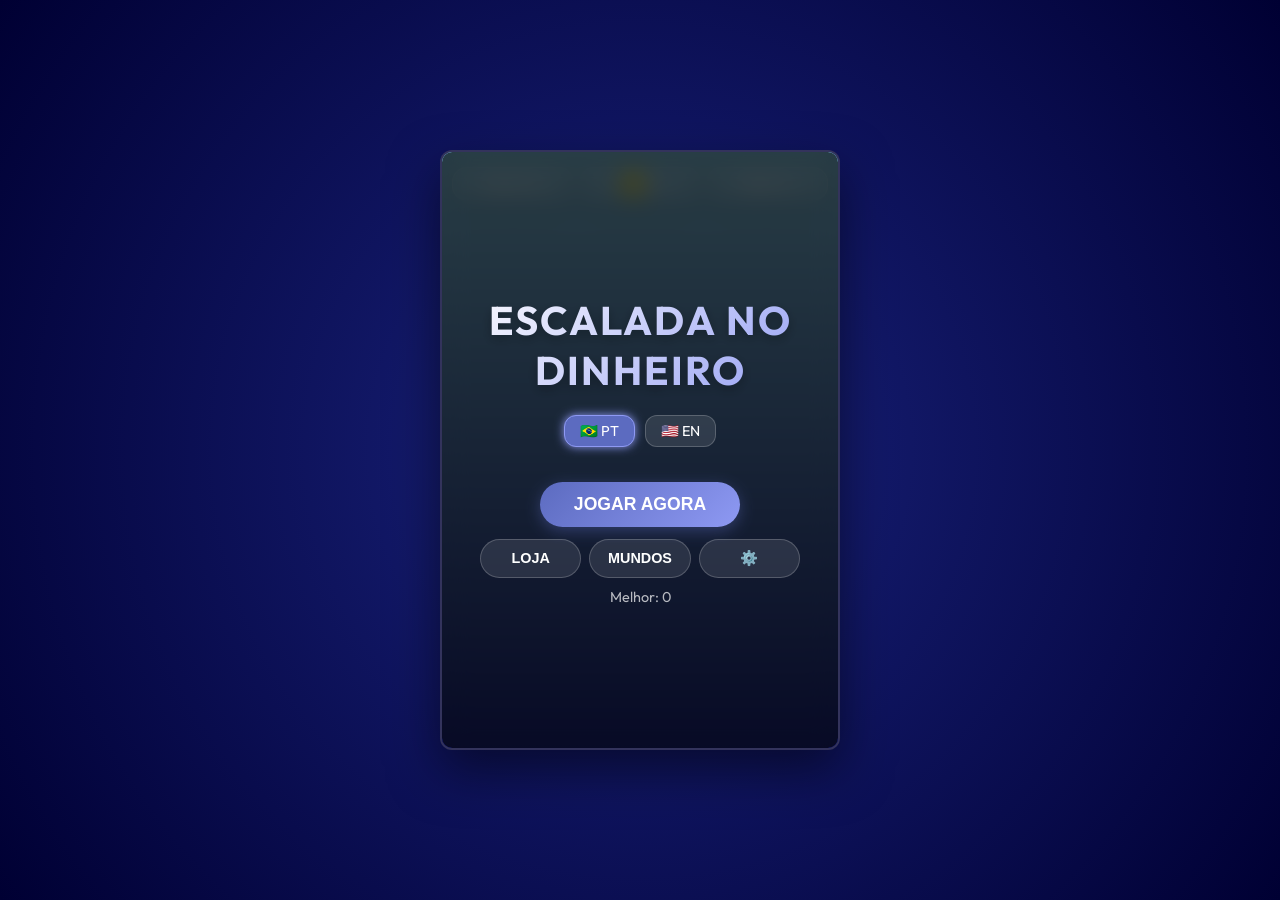
<file: index.html>
<!DOCTYPE html>
<html lang="en">

<head>
    <meta charset="UTF-8">
    <meta name="viewport" content="width=device-width, initial-scale=1.0">
    <title>Escalada no Dinheiro: Subida Infinita</title>
    <meta name="description"
        content="Help the alien jump to the stars! A premium arcade journey with boost platforms and cosmic coins.">
    <link rel="preconnect" href="https://fonts.googleapis.com">
    <link rel="preconnect" href="https://fonts.gstatic.com" crossorigin>
    <link href="https://fonts.googleapis.com/css2?family=Outfit:wght@400;600;700;800&display=swap" rel="stylesheet">
    <link rel="stylesheet" href="style.css">
</head>

<body>
    <div id="game-container">
        <div class="stats-container">
            <div class="stat-box">
                <span>Score:</span>
                <span id="score-value">0</span>
            </div>
            <div class="stat-box">
                <div class="coin-icon"></div>
                <span id="coin-count">0</span>
            </div>
            <div class="stat-box">
                <span>Best:</span>
                <span id="high-score-game">0</span>
            </div>
        </div>

        <!-- Active Boosts HUD -->
        <div id="boosts-hud" class="boosts-hud">
            <!-- Boost icons will appear here -->
        </div>

        <canvas id="gameCanvas"></canvas>

        <!-- Reward Chest Screen -->
        <div id="reward-chest-screen" class="ui-layer hidden">
            <div class="reward-content">
                <h1 id="reward-title">Baú de Recompensas</h1>
                <p id="reward-subtitle">Escolha uma opção!</p>
                <div class="reward-grid">
                    <div class="reward-slot">?</div>
                    <div class="reward-slot">?</div>
                    <div class="reward-slot">?</div>
                    <div class="reward-slot">?</div>
                    <div class="reward-slot">?</div>
                    <div class="reward-slot">?</div>
                </div>
            </div>
        </div>

        <!-- Start Screen -->
        <div id="start-screen" class="ui-layer">
            <h1 class="floating">Escalada no Dinheiro</h1>
            <div id="lang-selector" class="lang-selector">
                <button id="btn-pt" class="lang-btn active">🇧🇷 PT</button>
                <button id="btn-en" class="lang-btn">🇺🇸 EN</button>
            </div>



            <div class="menu-buttons">
                <button id="start-btn" class="btn">Play Now</button>
                <div class="side-buttons-row">
                    <button id="shop-btn-menu" class="btn secondary">Shop</button>
                    <button id="worlds-btn-menu" class="btn secondary">Worlds</button>
                    <button id="settings-btn-menu" class="btn secondary">⚙️</button>
                </div>
            </div>
            <div class="high-score-label"><span id="best-label">Best</span>: <span id="high-score-value">0</span></div>
        </div>

        <!-- Settings Screen -->
        <div id="settings-screen" class="ui-layer hidden">
            <h1 id="settings-title">Settings</h1>
            <div class="settings-content">
                <div class="settings-item">
                    <span id="volume-label">Volume</span>
                    <input type="range" id="volume-control" min="0" max="1" step="0.1" value="0.5">
                </div>
                <div class="settings-item">
                    <span id="controls-label">Controls</span>
                    <div class="key-mapping">
                        <div>
                            <span id="left-label">Left</span>:
                            <button id="map-left" class="key-btn">A</button>
                        </div>
                        <div>
                            <span id="right-label">Right</span>:
                            <button id="map-right" class="key-btn">D</button>
                        </div>
                    </div>
                </div>
            </div>
            <button id="close-settings" class="btn secondary">Back to Menu</button>
        </div>

        <!-- Worlds Screen -->
        <div id="worlds-screen" class="ui-layer hidden">
            <h1 id="worlds-title">Select World</h1>

            <div class="menu-currency">
                <div class="stat-box">
                    <div class="coin-icon"></div>
                    <span id="menu-coin-count">0</span>
                </div>
                <div class="stat-box">
                    <div class="gem-icon">💎</div>
                    <span id="menu-gem-count">0</span>
                </div>
            </div>

            <div class="gem-conversion">
                <button id="convert-coins-btn" class="btn-buy-gem">Trocar 100 💰 por 10 💎</button>
            </div>

            <div id="world-list" class="skin-container">
                <!-- Worlds will be injected here via JS -->
            </div>
            <button id="close-worlds" class="btn secondary">Back to Menu</button>
        </div>

        <!-- Shop Screen -->
        <div id="shop-screen" class="ui-layer hidden">
            <h1 id="shop-title">Mercado de Skins</h1>
            <div id="skin-list" class="skin-container">
                <!-- Skins will be injected here via JS -->
            </div>
            <button id="close-shop" class="btn secondary">Back to Menu</button>
        </div>



        <!-- Game Over Screen -->
        <div id="game-over-screen" class="ui-layer hidden">
            <h1>Game Over</h1>
            <p id="final-score">Score: 0</p>
            <div class="menu-buttons">
                <button id="restart-button" class="btn">New Flight</button>
                <button id="menu-button" class="btn secondary">Main Menu</button>
            </div>
        </div>
    </div>

    <!-- Notification System -->
    <div id="notification" class="notification hidden"></div>

    <audio id="bg-music" loop>
        <!-- Placeholder for music if added later -->
    </audio>

    <script src="game.js?v=6"></script>
</body>

</html>
</file>
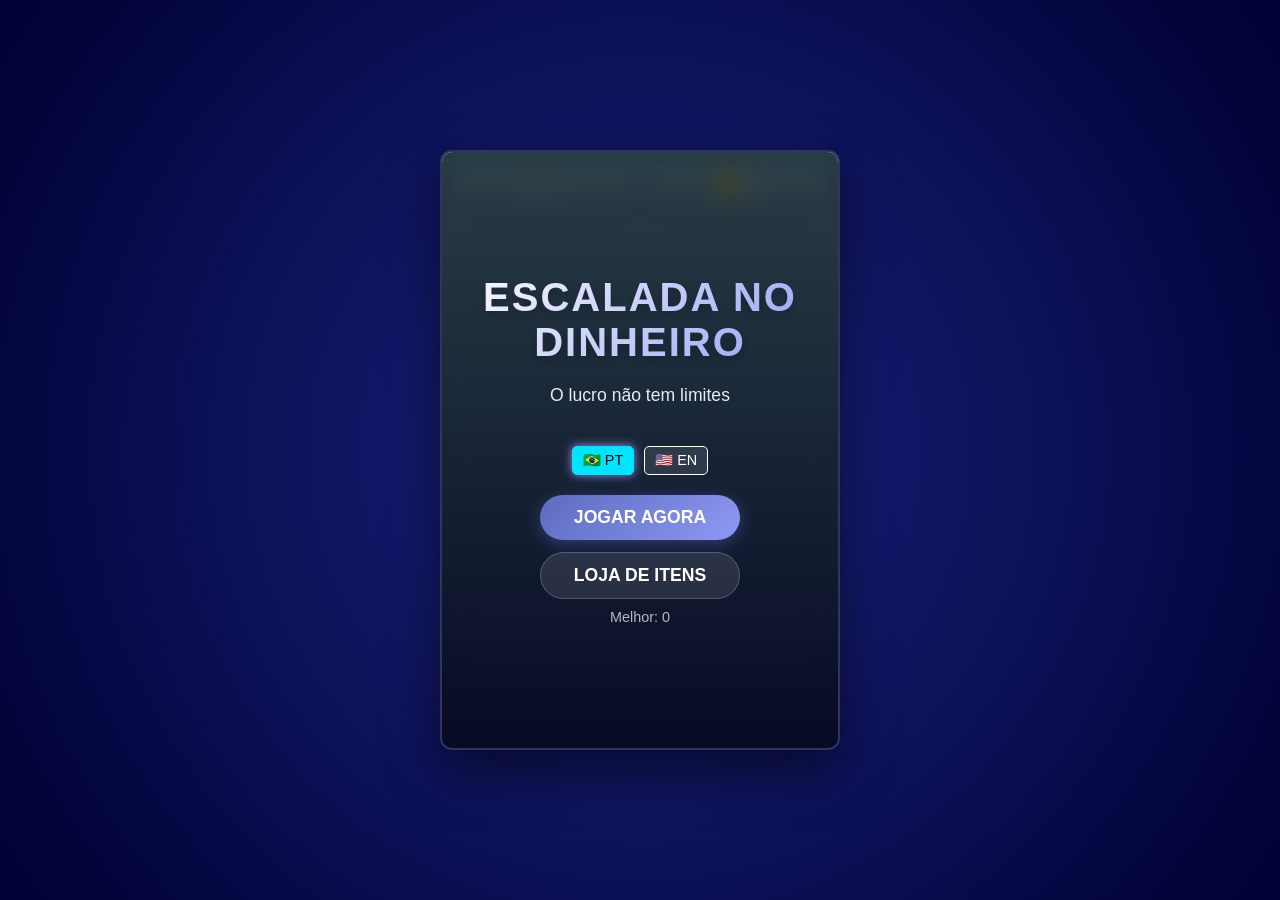
<file: index_v2.html>
<!DOCTYPE html>
<html lang="en">

<head>
    <meta charset="UTF-8">
    <meta name="viewport" content="width=device-width, initial-scale=1.0">
    <title>Escalada no Dinheiro - V2</title>
    <link rel="stylesheet" href="style.css">
    <style>
        .lang-selector {
            margin: 10px 0;
            display: flex;
            gap: 10px;
            justify-content: center;
        }

        .lang-btn {
            background: rgba(255, 255, 255, 0.1);
            border: 1px solid white;
            color: white;
            padding: 5px 10px;
            border-radius: 5px;
            cursor: pointer;
        }

        .lang-btn.active {
            background: #00e5ff;
            color: black;
            border-color: #00e5ff;
        }

        .hidden {
            display: none !important;
        }
    </style>
</head>

<body>
    <div id="game-container">
        <div class="stats-container">
            <div class="stat-box">
                <span>Score:</span>
                <span id="score-value">0</span>
            </div>
            <div class="stat-box">
                <div class="coin-icon">Moedas: </div>
                <span id="coin-count">0</span>
            </div>
        </div>

        <canvas id="gameCanvas"></canvas>

        <!-- Start Screen -->
        <div id="start-screen" class="ui-layer">
            <h1 id="main-title" class="floating">Escalada no Dinheiro</h1>
            <p id="main-subtitle">O lucro não tem limites</p>

            <div class="lang-selector">
                <button id="btn-pt" class="lang-btn active">🇧🇷 PT</button>
                <button id="btn-en" class="lang-btn">🇺🇸 EN</button>
            </div>

            <div class="menu-buttons">
                <button id="start-button" class="btn">Play Now</button>
                <button id="shop-button" class="btn secondary">Item Shop</button>
                <button id="settings-button" class="btn secondary" style="display:none">⚙️</button>
            </div>
            <div class="high-score-label"><span id="best-label">Best</span>: <span id="high-score-value">0</span></div>
        </div>

        <!-- Shop Screen -->
        <div id="shop-screen" class="ui-layer hidden">
            <h1 id="shop-title">Mercado de Skins</h1>
            <div id="skin-list" class="skin-container">
                <!-- Skins will be injected here via JS -->
            </div>
            <button id="close-shop" class="btn secondary">Back to Menu</button>
        </div>

        <!-- Game Over Screen -->
        <div id="game-over-screen" class="ui-layer hidden">
            <h1 id="game-over-title">Game Over</h1>
            <p id="final-score">Score: 0</p>
            <div class="menu-buttons">
                <button id="restart-button" class="btn">New Flight</button>
                <button id="menu-button" class="btn secondary" style="display:none">Main Menu</button>
            </div>
        </div>

        <!-- Placeholder for missing UI elements in v2 simplified script -->
        <div style="display:none">
            <button id="close-settings"></button>
            <div id="settings-screen"></div>
            <input type="range" id="volume-control">
            <button id="map-left"></button>
            <button id="map-right"></button>
            <audio id="bg-music"></audio>
            <div id="support-title"></div>
            <div id="help-controls-title"></div>
            <div id="help-controls-desc"></div>
            <div id="help-goal-title"></div>
            <div id="help-goal-desc"></div>
            <div id="help-items-title"></div>
            <div id="help-items-desc"></div>
            <div id="help-contact-title"></div>
            <div id="help-contact-desc"></div>
            <button id="close-support"></button>
            <div id="settings-title"></div>
            <div id="label-volume"></div>
            <div id="label-controls"></div>
            <div id="label-left"></div>
            <div id="label-right"></div>
        </div>
    </div>

    <script src="game_v2.js"></script>
</body>

</html>
</file>
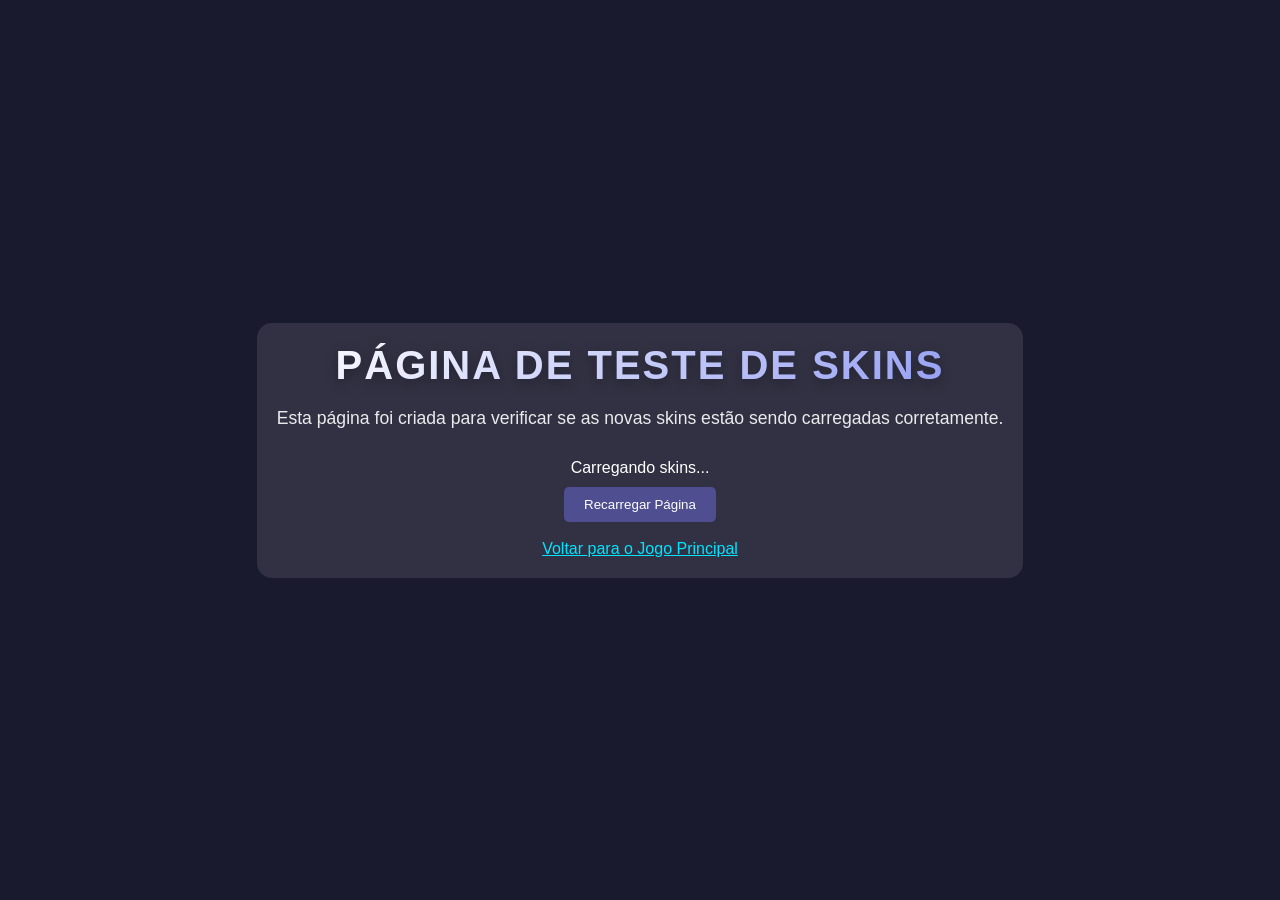
<file: test.html>
<!DOCTYPE html>
<html lang="en">

<head>
    <meta charset="UTF-8">
    <meta name="viewport" content="width=device-width, initial-scale=1.0">
    <title>TESTE: Escalada no Dinheiro</title>
    <link rel="stylesheet" href="style.css">
    <style>
        body {
            background: #1a1a2e;
            color: white;
            font-family: sans-serif;
            display: flex;
            flex-direction: column;
            align-items: center;
            justify-content: center;
            height: 100vh;
            margin: 0;
        }

        .test-box {
            background: rgba(255, 255, 255, 0.1);
            padding: 20px;
            border-radius: 15px;
            text-align: center;
        }

        button {
            background: #4e4e91;
            color: white;
            border: none;
            padding: 10px 20px;
            border-radius: 5px;
            cursor: pointer;
            margin-top: 10px;
        }
    </style>
</head>

<body>
    <div class="test-box">
        <h1>Página de Teste de Skins</h1>
        <p>Esta página foi criada para verificar se as novas skins estão sendo carregadas corretamente.</p>
        <div id="skin-debug">Carregando skins...</div>
        <button onclick="location.reload()">Recarregar Página</button>
        <br><br>
        <a href="index.html" style="color: #00e5ff;">Voltar para o Jogo Principal</a>
    </div>

    <!-- Interface mínima necessária para o script não quebrar -->
    <div style="display:none">
        <canvas id="gameCanvas"></canvas>
        <div id="score-value">0</div>
        <div id="high-score-value">0</div>
        <div id="final-score">0</div>
        <div id="start-screen"></div>
        <div id="shop-screen"></div>
        <div id="game-over-screen"></div>
        <button id="start-button"></button>
        <button id="shop-button"></button>
        <button id="close-shop"></button>
        <button id="restart-button"></button>
        <button id="menu-button"></button>
        <button id="settings-button"></button>
        <button id="close-settings"></button>
        <div id="settings-screen"></div>
        <input type="range" id="volume-control">
        <button id="map-left"></button>
        <button id="map-right"></button>
        <div id="coin-count">0</div>
        <div id="skin-list"></div>
        <audio id="bg-music"></audio>
        <div id="main-title"></div>
        <div id="main-subtitle"></div>
        <div id="best-label"></div>
        <div id="shop-title"></div>
        <div id="game-over-title"></div>
        <div id="support-title"></div>
        <div id="help-controls-title"></div>
        <div id="help-controls-desc"></div>
        <div id="help-goal-title"></div>
        <div id="help-goal-desc"></div>
        <div id="help-items-title"></div>
        <div id="help-items-desc"></div>
        <div id="help-contact-title"></div>
        <div id="help-contact-desc"></div>
        <button id="close-support"></button>
        <div id="settings-title"></div>
        <div id="label-volume"></div>
        <div id="label-controls"></div>
        <div id="label-left"></div>
        <div id="label-right"></div>
        <button id="btn-pt"></button>
        <button id="btn-en"></button>
    </div>

    <script src="game.js"></script>
    <script>
        window.addEventListener('load', () => {
            const debug = document.getElementById('skin-debug');
            const lang = TRANSLATIONS[currentLang] || TRANSLATIONS.pt;
            let html = '<h3>Skins no Código:</h3><ul>';
            SKINS.forEach(s => {
                const name = lang.skins[s.id].name;
                html += `<li>ID: <b>${s.id}</b> | Nome: <b>${name}</b> | Imagem: <code>${s.imgSrc}</code></li>`;
            });
            html += '</ul>';
            debug.innerHTML = html;
        });
    </script>
</body>

</html>
</file>
<file: style.css>
:root {
    --primary: #5c6bc0;
    --primary-light: #8e99f3;
    --accent: #ffeb3b;
    --accent-red: #f44336;
    --bg-dark: #000033;
    --glass: rgba(255, 255, 255, 0.1);
    --glass-border: rgba(255, 255, 255, 0.2);
    --text: #ffffff;
    --font-main: 'Outfit', sans-serif;
}

* {
    margin: 0;
    padding: 0;
    box-sizing: border-box;
    user-select: none;
}

body {
    background-color: var(--bg-dark);
    font-family: var(--font-main);
    color: var(--text);
    display: flex;
    justify-content: center;
    align-items: center;
    min-height: 100vh;
    margin: 0;
    overflow: hidden;
    background: radial-gradient(circle at center, #1a237e 0%, #000033 100%);
    touch-action: none;
    /* Prevent browser handling of touch gestures */
}

#game-container {
    position: relative;
    width: 100%;
    max-width: 400px;
    height: 100vh;
    max-height: 800px;
    box-shadow: 0 20px 50px rgba(0, 0, 0, 0.5);
    overflow: hidden;
    border: 2px solid var(--glass-border);
    background: var(--bg-dark);
}

@media (min-width: 401px) {
    #game-container {
        border-radius: 12px;
        height: 600px;
    }
}

canvas {
    display: block;
    width: 100%;
    height: 100%;
    background: linear-gradient(180deg, #87CEEB 0%, #1a237e 100%);
    transition: background 1s ease;
}

.ui-layer {
    position: absolute;
    top: 0;
    left: 0;
    width: 100%;
    height: 100%;
    display: flex;
    flex-direction: column;
    justify-content: center;
    align-items: center;
    z-index: 200;
    backdrop-filter: blur(12px);
    background: rgba(0, 0, 0, 0.7);
    transition: opacity 0.3s ease, visibility 0.3s ease;
}

.hidden {
    opacity: 0;
    visibility: hidden;
    pointer-events: none;
}

.stats-container {
    position: absolute;
    top: 15px;
    left: 10px;
    right: 10px;
    display: flex;
    justify-content: space-between;
    z-index: 5;
    pointer-events: none;
    gap: 5px;
}

.boosts-hud {
    position: absolute;
    top: 70px;
    right: 15px;
    display: flex;
    flex-direction: column;
    gap: 8px;
    z-index: 5;
    pointer-events: none;
}

.boost-badge {
    background: rgba(255, 255, 255, 0.15);
    backdrop-filter: blur(5px);
    padding: 5px 10px;
    border-radius: 12px;
    border: 1px solid rgba(255, 255, 255, 0.2);
    font-size: 0.8rem;
    font-weight: 700;
    color: white;
    display: flex;
    align-items: center;
    gap: 5px;
    animation: revealPop 0.3s ease-out;
}

.reward-content {
    display: flex;
    flex-direction: column;
    align-items: center;
    width: 90%;
    max-width: 350px;
}

.stat-box {
    background: rgba(255, 255, 255, 0.15);
    padding: 6px 12px;
    border-radius: 15px;
    border: 1px solid rgba(255, 255, 255, 0.3);
    backdrop-filter: blur(10px);
    font-weight: 700;
    font-size: 0.85rem;
    display: flex;
    align-items: center;
    gap: 6px;
    box-shadow: 0 4px 15px rgba(0, 0, 0, 0.2);
    flex: 1;
    justify-content: center;
    white-space: nowrap;
}

.coin-icon {
    width: 20px;
    height: 20px;
    background: var(--accent);
    border-radius: 50%;
    box-shadow: 0 0 10px var(--accent);
}

h1 {
    font-size: 2.5rem;
    margin-bottom: 20px;
    text-align: center;
    text-transform: uppercase;
    letter-spacing: 2px;
    background: linear-gradient(135deg, #fff, var(--primary-light));
    -webkit-background-clip: text;
    background-clip: text;
    -webkit-text-fill-color: transparent;
    filter: drop-shadow(0 4px 6px rgba(0, 0, 0, 0.3));
}

p {
    margin-bottom: 30px;
    font-size: 1.1rem;
    opacity: 0.9;
}

.btn {
    padding: 12px 32px;
    font-size: 1.1rem;
    font-weight: 700;
    color: #fff;
    background: linear-gradient(135deg, var(--primary), var(--primary-light));
    border: none;
    border-radius: 30px;
    cursor: pointer;
    transition: transform 0.2s ease, box-shadow 0.2s ease, background 0.2s ease;
    text-transform: uppercase;
    box-shadow: 0 4px 15px rgba(92, 107, 192, 0.4);
    width: 200px;
}

.btn.secondary {
    background: var(--glass);
    border: 1px solid var(--glass-border);
    box-shadow: none;
}

.btn:disabled {
    opacity: 0.5;
    cursor: not-allowed;
    background: #333;
}

.menu-buttons {
    display: flex;
    flex-direction: column;
    gap: 12px;
    margin-top: 10px;
    align-items: center;
    width: 100%;
}

.menu-currency {
    display: flex;
    gap: 20px;
    margin-bottom: 15px;
    justify-content: center;
    background: var(--glass);
    padding: 10px 20px;
    border-radius: 20px;
    border: 1px solid var(--glass-border);
}

.side-buttons-row {
    display: flex;
    gap: 8px;
    width: 100%;
    max-width: 320px;
    justify-content: center;
}

.lang-selector {
    display: flex;
    gap: 10px;
    margin-bottom: 25px;
    justify-content: center;
}

.lang-btn {
    background: var(--glass);
    border: 1px solid var(--glass-border);
    color: #fff;
    padding: 6px 15px;
    border-radius: 12px;
    cursor: pointer;
    font-size: 0.9rem;
    font-family: var(--font-main);
    transition: all 0.2s;
}

.lang-btn.active {
    background: var(--primary);
    border-color: var(--primary-light);
    box-shadow: 0 0 10px var(--primary-light);
}

@keyframes revealPop {
    0% {
        transform: scale(0.8);
        opacity: 0;
    }

    70% {
        transform: scale(1.15);
    }

    100% {
        transform: scale(1);
        opacity: 1;
    }
}

.reward-slot.revealed {
    background: var(--primary);
    border-color: white;
    box-shadow: 0 0 30px var(--primary-light);
    animation: revealPop 0.5s cubic-bezier(0.175, 0.885, 0.32, 1.275) forwards;
}

.settings-content {
    width: 80%;
    background: var(--glass);
    padding: 20px;
    border-radius: 15px;
    border: 1px solid var(--glass-border);
    margin-bottom: 25px;
    display: flex;
    flex-direction: column;
    gap: 20px;
}

.settings-item {
    display: flex;
    flex-direction: column;
    gap: 10px;
    text-align: left;
}

.settings-item span {
    font-weight: 700;
    opacity: 0.9;
    font-size: 0.9rem;
    text-transform: uppercase;
    letter-spacing: 1px;
}

.key-mapping {
    display: flex;
    justify-content: space-between;
    gap: 10px;
}

.key-mapping>div {
    display: flex;
    align-items: center;
    gap: 8px;
}

.key-btn {
    background: rgba(255, 255, 255, 0.1);
    border: 1px solid var(--glass-border);
    color: var(--accent);
    padding: 5px 12px;
    border-radius: 8px;
    font-family: inherit;
    font-weight: 800;
    cursor: pointer;
    min-width: 40px;
    text-align: center;
}

input[type="range"] {
    width: 100%;
    cursor: pointer;
    accent-color: var(--primary-light);
}

.side-buttons-row .btn {
    flex: 1;
    padding: 10px 15px;
    font-size: 0.9rem;
    width: auto;
}

.world-card {
    background: var(--glass);
    border: 1px solid var(--glass-border);
    border-radius: 12px;
    padding: 15px;
    display: flex;
    align-items: center;
    gap: 15px;
    cursor: pointer;
    transition: all 0.2s;
    width: 100%;
}

.world-card:hover {
    background: rgba(255, 255, 255, 0.2);
    transform: scale(1.02);
}

.world-card.selected {
    border-color: #00e5ff;
    background: rgba(0, 229, 255, 0.1);
    box-shadow: 0 0 15px rgba(0, 229, 255, 0.3);
}

.world-preview {
    width: 50px;
    height: 50px;
    border-radius: 10px;
    flex-shrink: 0;
}

.skin-container {
    display: flex;
    flex-direction: column;
    gap: 15px;
    width: 90%;
    max-height: 350px;
    overflow-y: auto;
    padding: 10px;
    margin-bottom: 20px;
}

.skin-card {
    background: var(--glass);
    border: 1px solid var(--glass-border);
    border-radius: 12px;
    padding: 15px;
    display: flex;
    align-items: center;
    gap: 15px;
    cursor: pointer;
    transition: background 0.2s;
}

.skin-card:hover {
    background: rgba(255, 255, 255, 0.2);
}

.skin-card.selected {
    border-color: var(--accent);
    background: rgba(255, 235, 59, 0.1);
}

.skin-preview {
    width: 40px;
    height: 40px;
    border-radius: 50%;
    flex-shrink: 0;
}

.skin-info {
    flex-grow: 1;
}

.skin-name {
    font-weight: 700;
    display: block;
}

.skin-ability {
    font-size: 0.8rem;
    opacity: 0.7;
    display: block;
}

.skin-price {
    font-weight: 800;
    color: var(--accent);
}

.high-score-label {
    font-size: 0.9rem;
    opacity: 0.7;
    margin-top: 10px;
}

/* Animations */
@keyframes float {
    0% {
        transform: translateY(0);
    }

    50% {
        transform: translateY(-10px);
    }

    100% {
        transform: translateY(0);
    }
}

.floating {
    animation: float 3s ease-in-out infinite;
}

.notification {
    position: absolute;
    bottom: 50px;
    left: 50%;
    transform: translateX(-50%);
    background: rgba(244, 67, 54, 0.9);
    color: white;
    padding: 12px 24px;
    border-radius: 30px;
    font-weight: 700;
    z-index: 100;
    box-shadow: 0 4px 15px rgba(0, 0, 0, 0.3);
    pointer-events: none;
    transition: opacity 0.3s, transform 0.3s;
    white-space: nowrap;
}

.notification.hidden {
    opacity: 0;
    transform: translateX(-50%) translateY(20px);
}

.key-icon {
    font-size: 1.2rem;
    margin-right: 5px;
}

.reward-grid {
    display: grid;
    grid-template-columns: repeat(3, 1fr);
    gap: 15px;
    width: 90%;
    margin-top: 20px;
}

.reward-slot {
    aspect-ratio: 1;
    background: var(--glass);
    border: 2px solid var(--glass-border);
    border-radius: 15px;
    display: flex;
    align-items: center;
    justify-content: center;
    font-size: 2.5rem;
    color: white;
    cursor: pointer;
    transition: all 0.3s;
    text-shadow: 0 0 10px rgba(255, 255, 255, 0.5);
}

.reward-slot:hover {
    background: rgba(255, 255, 255, 0.2);
    transform: scale(1.05);
    border-color: var(--primary-light);
}

.gem-icon {
    font-size: 1.2rem;
    color: #00ff22;
    text-shadow: 0 0 10px #00ff22;
}

.gem-conversion {
    margin-bottom: 25px;
    width: 90%;
}

.btn-buy-gem {
    background: linear-gradient(135deg, #4caf50, #00C853);
    border: none;
    color: white;
    padding: 12px 20px;
    border-radius: 12px;
    font-weight: 800;
    cursor: pointer;
    width: 100%;
}

.chest-items {
    width: 90%;
    margin-bottom: 30px;
}

.chest-card {
    background: var(--glass);
    border: 1px solid var(--glass-border);
    border-radius: 15px;
    padding: 15px;
    display: flex;
    align-items: center;
    gap: 15px;
}

.chest-preview {
    font-size: 2.5rem;
}

.chest-info {
    flex: 1;
    display: flex;
    flex-direction: column;
    text-align: left;
}

.chest-name {
    font-weight: 800;
}

.chest-desc {
    font-size: 0.8rem;
    opacity: 0.7;
}

.btn-buy-chest {
    background: #00ff22;
    border: none;
    color: black;
    padding: 8px 15px;
    border-radius: 8px;
    font-weight: 800;
    cursor: pointer;
}
</file>
